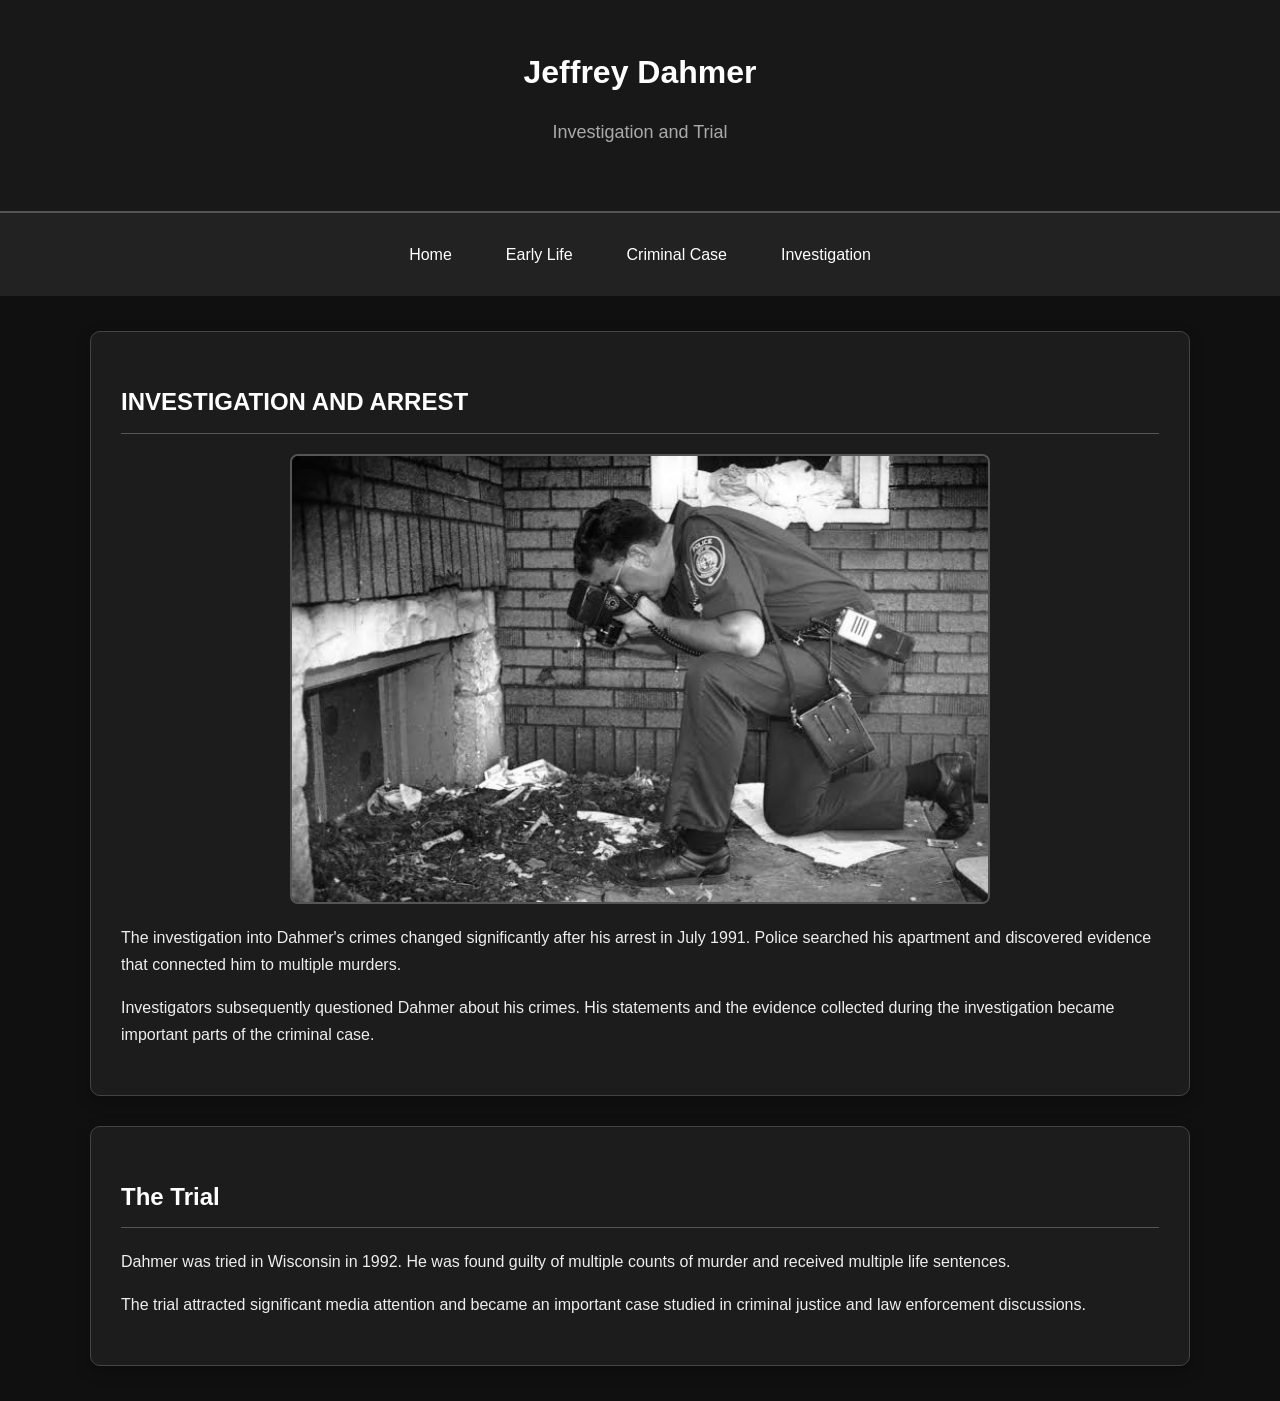
<file: index.html>
<!DOCTYPE html>
<html lang="en">
<head>
    <meta charset="UTF-8">
    <meta name="viewport" content="width=device-width, initial-scale=1.0">

    <title>Investigation | Jeffrey Dahmer</title>

    <link rel="stylesheet" href="style.css">


    <style>
        #investigation-heading {
            text-transform: uppercase;
        }

        .video-container {
            margin-top: 20px;
        }
    </style>
</head>

<body>

    <header>
        <h1>Jeffrey Dahmer</h1>
        <p>Investigation and Trial</p>
    </header>

    <nav>
        <a href="page 1.html">Home</a>
        <a href="page 2.html">Early Life</a>
        <a href="page 3.html">Criminal Case</a>
        <a href="page 4.html">Investigation</a>
    </nav>

    <main>

        <section class="card">

            <h2 id="investigation-heading">
                Investigation and Arrest
            </h2>

            <img
                src="investigation.png"
                class="page-image"
                alt="Police investigation"
            >

            <p>
                The investigation into Dahmer's crimes changed significantly
                after his arrest in July 1991. Police searched his apartment
                and discovered evidence that connected him to multiple
                murders.
            </p>

            <p>
                Investigators subsequently questioned Dahmer about his crimes.
                His statements and the evidence collected during the
                investigation became important parts of the criminal case.
            </p>

        </section>

        <section class="card">

            <h2>The Trial</h2>

            <p>
                Dahmer was tried in Wisconsin in 1992. He was found guilty
                of multiple counts of murder and received multiple life
                sentences.
            </p>

            <p>
                The trial attracted significant media attention and became
                an important case studied in criminal justice and law
                enforcement discussions.
            </p>

        </section>

    </main>

</body>
</html>
</file>
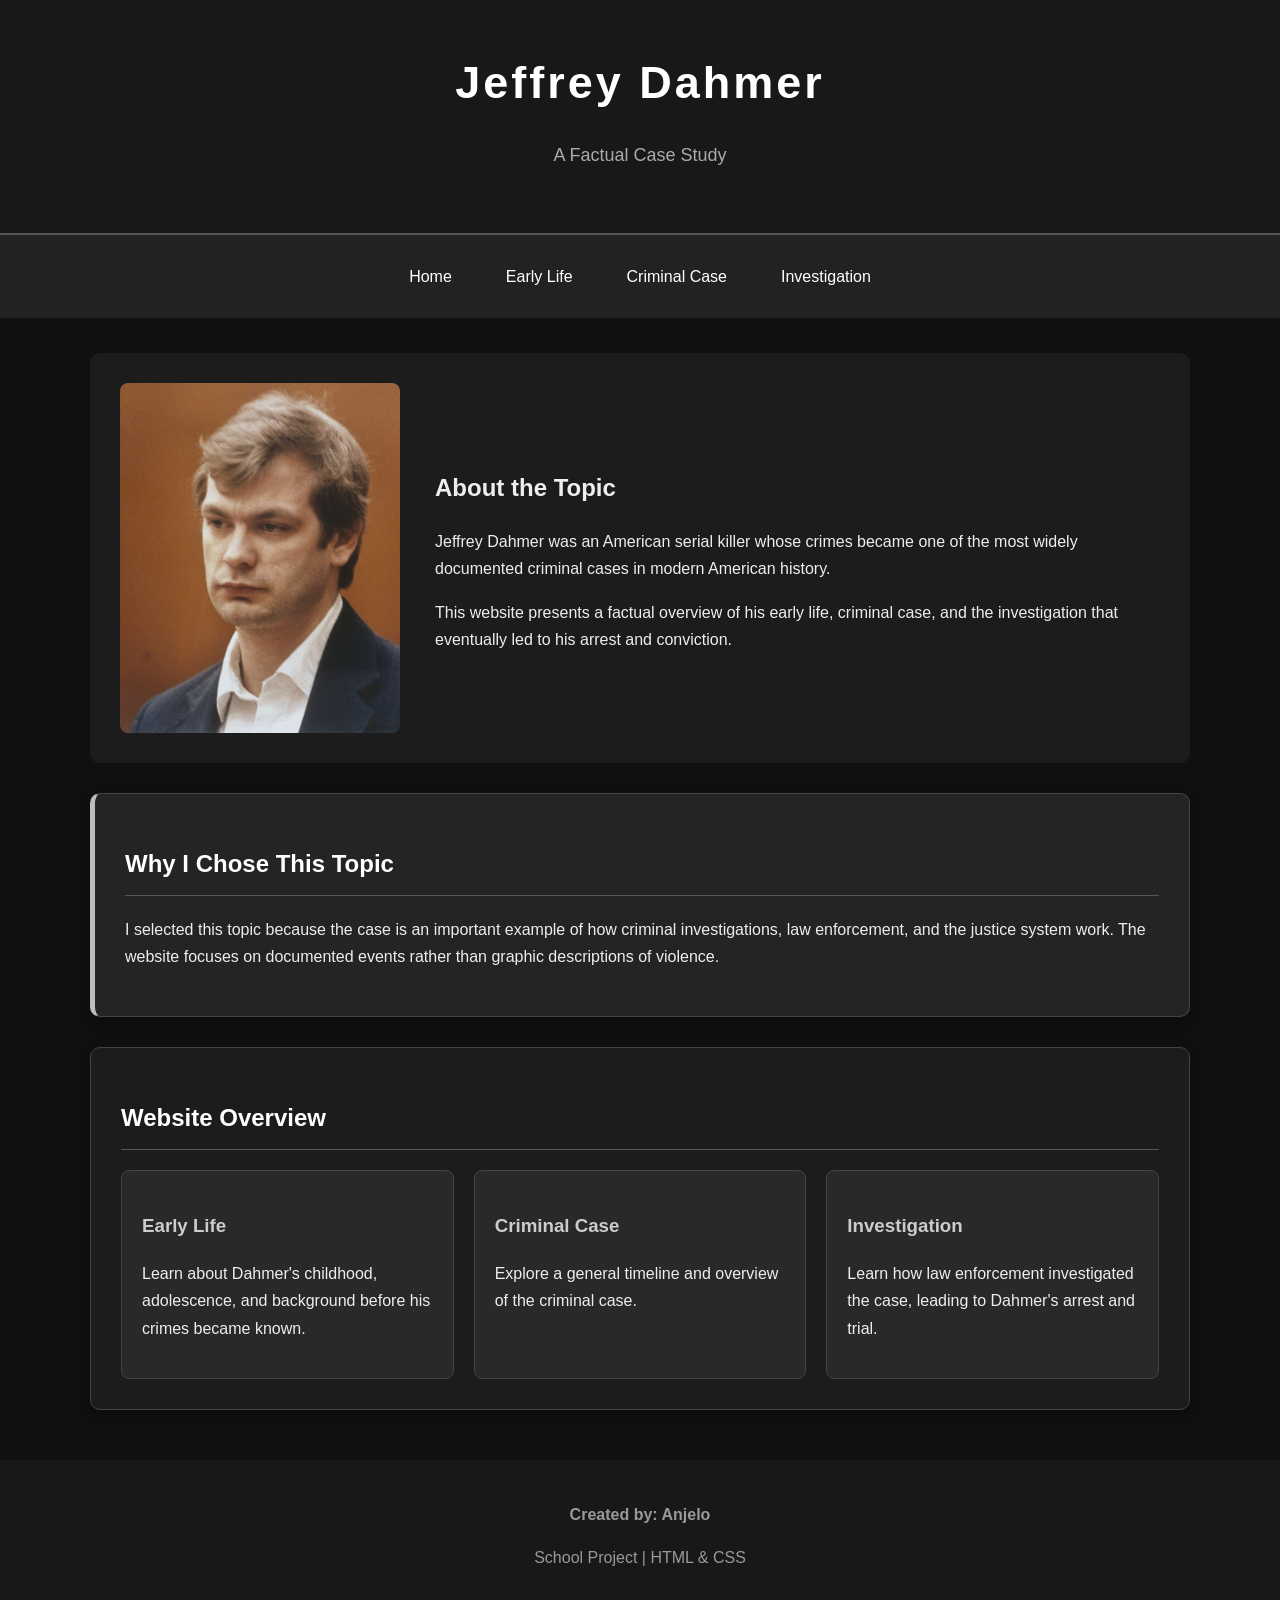
<file: page 1.html>
<!DOCTYPE html>
<html lang="en">
<head>
    <meta charset="UTF-8">
    <meta name="viewport" content="width=device-width, initial-scale=1.0">
    <title>Jeffrey Dahmer | Case Study</title>

    <link rel="stylesheet" href="style.css">
    
    <style>
        .intro-box {
            background-color: #242424;
            border-left: 5px solid #bdbdbd;
        }

        .intro-box h2 {
            color: #ffffff;
        }
    </style>
</head>

<body>

    <header>
        <h1 id="main-title">Jeffrey Dahmer</h1>
        <p>A Factual Case Study</p>
    </header>

    <nav>
        <a href="page 1.html">Home</a>
        <a href="page 2.html">Early Life</a>
        <a href="page 3.html">Criminal Case</a>
        <a href="page 4.html">Investigation</a>
    </nav>

    <main>

        <section class="hero">
            <img src="dahmer.png" alt="Jeffrey Dahmer">
            
            <div>
                <h2>About the Topic</h2>

                <p>
                    Jeffrey Dahmer was an American serial killer whose crimes
                    became one of the most widely documented criminal cases
                    in modern American history.
                </p>

                <p>
                    This website presents a factual overview of his early life,
                    criminal case, and the investigation that eventually led
                    to his arrest and conviction.
                </p>
            </div>
        </section>

        <section class="intro-box card">
            <h2>Why I Chose This Topic</h2>

            <p>
                I selected this topic because the case is an important example
                of how criminal investigations, law enforcement, and the
                justice system work. The website focuses on documented events
                rather than graphic descriptions of violence.
            </p>
        </section>

        <section class="card">
            <h2>Website Overview</h2>

            <div class="content-grid">

                <div class="mini-card">
                    <h3>Early Life</h3>
                    <p>
                        Learn about Dahmer's childhood, adolescence, and
                        background before his crimes became known.
                    </p>
                </div>

                <div class="mini-card">
                    <h3>Criminal Case</h3>
                    <p>
                        Explore a general timeline and overview of the
                        criminal case.
                    </p>
                </div>

                <div class="mini-card">
                    <h3>Investigation</h3>
                    <p>
                        Learn how law enforcement investigated the case,
                        leading to Dahmer's arrest and trial.
                    </p>
                </div>

            </div>
        </section>

    </main>

    <footer>
        <!-- INLINE CSS -->
        <p style="font-weight: bold;">Created by: Anjelo
        </p>
        <p>School Project | HTML & CSS</p>
    </footer>

</body>
</html>
</file>
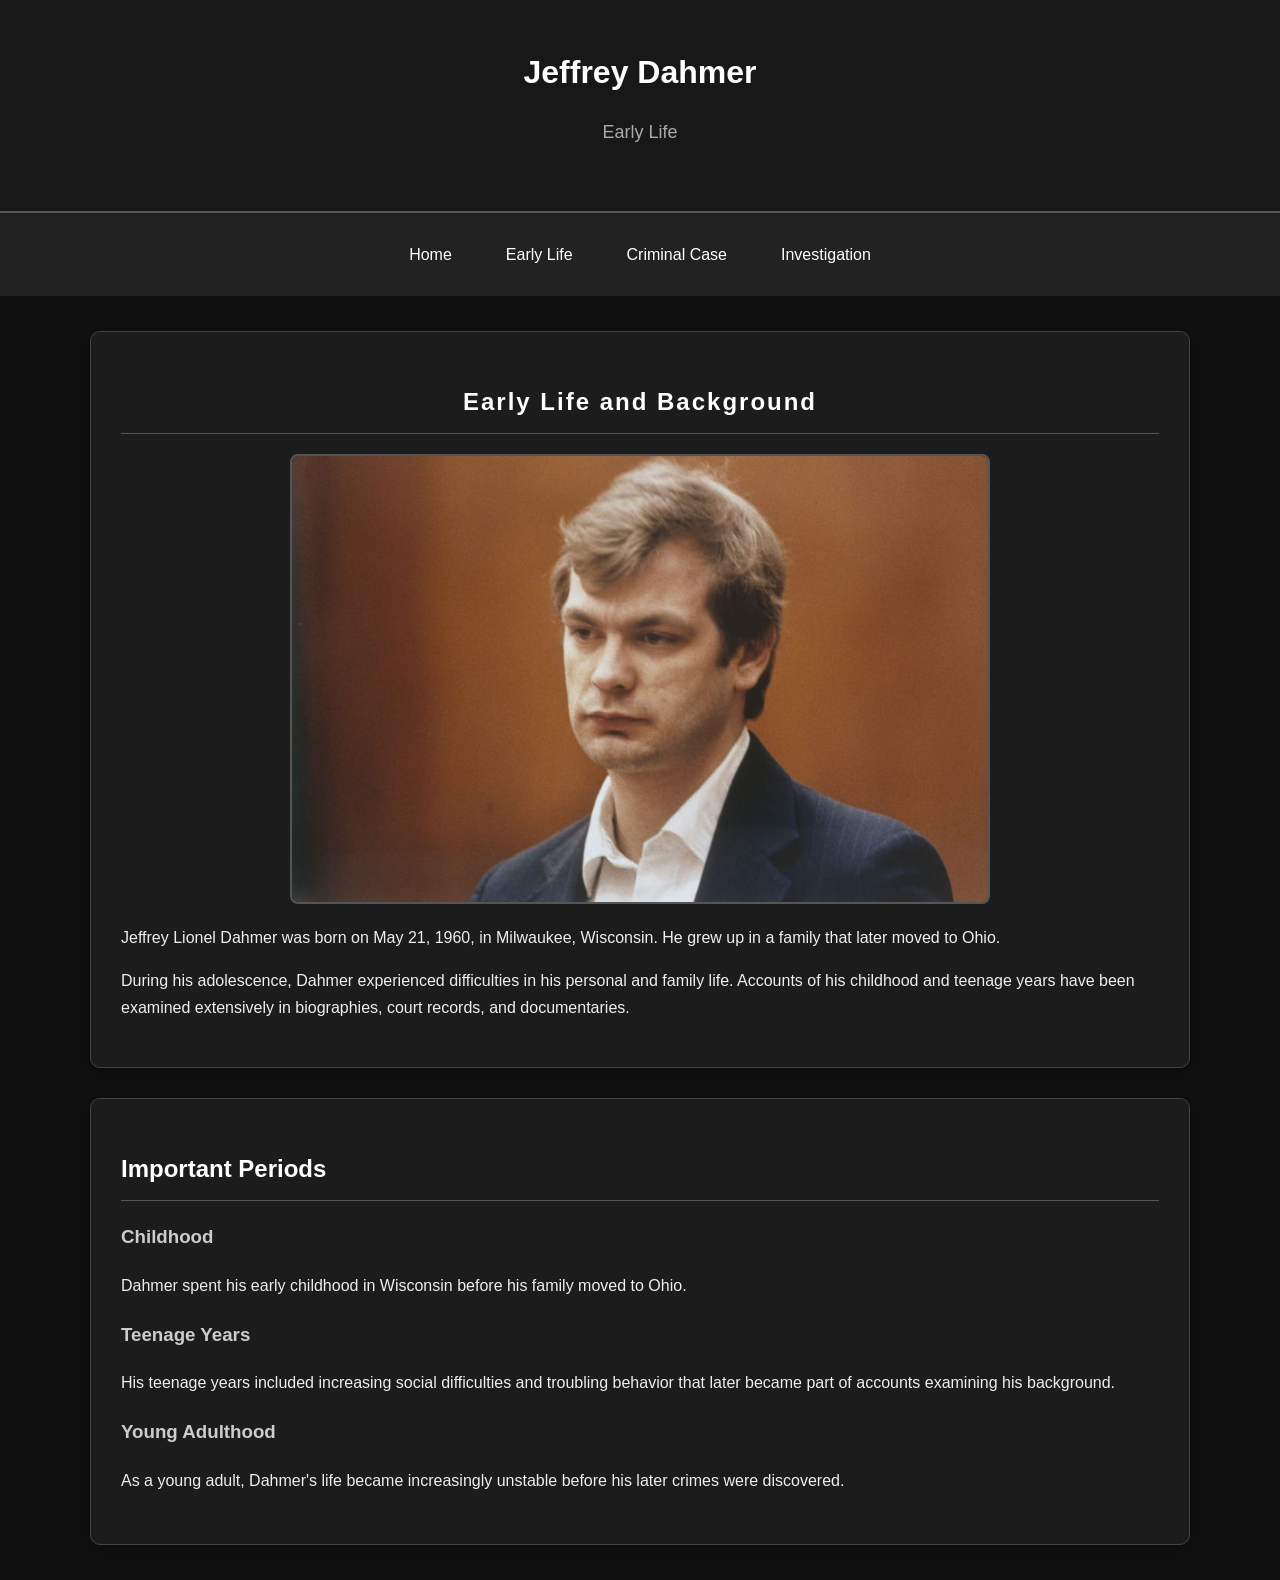
<file: page 2.html>
<!DOCTYPE html>
<html lang="en">
<head>
    <meta charset="UTF-8">
    <meta name="viewport" content="width=device-width, initial-scale=1.0">

    <title>Early Life | Jeffrey Dahmer</title>

    <link rel="stylesheet" href="style.css">


    <style>
        #early-title {
            text-align: center;
            letter-spacing: 2px;
        }

        .timeline-item {
            margin-bottom: 20px;
        }
    </style>
</head>

<body>

    <header>
        <h1>Jeffrey Dahmer</h1>
        <p>Early Life</p>
    </header>

    <nav>
        <a href="page 1.html">Home</a>
        <a href="page 2.html">Early Life</a>
        <a href="page 3.html">Criminal Case</a>
        <a href="page 4.html">Investigation</a>
    </nav>

    <main>

        <section class="card">
            <h2 id="early-title">Early Life and Background</h2>

            <img
                src="dahmer.png"
                class="page-image"
                alt="Jeffrey Dahmer"
            >

            <p>
                Jeffrey Lionel Dahmer was born on May 21, 1960, in Milwaukee,
                Wisconsin. He grew up in a family that later moved to Ohio.
            </p>

            <p>
                During his adolescence, Dahmer experienced difficulties in
                his personal and family life. Accounts of his childhood and
                teenage years have been examined extensively in biographies,
                court records, and documentaries.
            </p>
        </section>

        <section class="card">

            <h2>Important Periods</h2>

            <div class="timeline-item">
                <h3>Childhood</h3>
                <p>
                    Dahmer spent his early childhood in Wisconsin before his
                    family moved to Ohio.
                </p>
            </div>

            <div class="timeline-item">
                <h3>Teenage Years</h3>
                <p>
                    His teenage years included increasing social difficulties
                    and troubling behavior that later became part of accounts
                    examining his background.
                </p>
            </div>

            <div class="timeline-item">
                <h3>Young Adulthood</h3>
                <p>
                    As a young adult, Dahmer's life became increasingly
                    unstable before his later crimes were discovered.
                </p>
            </div>

        </section>

    </main>


</body>
</html>
</file>
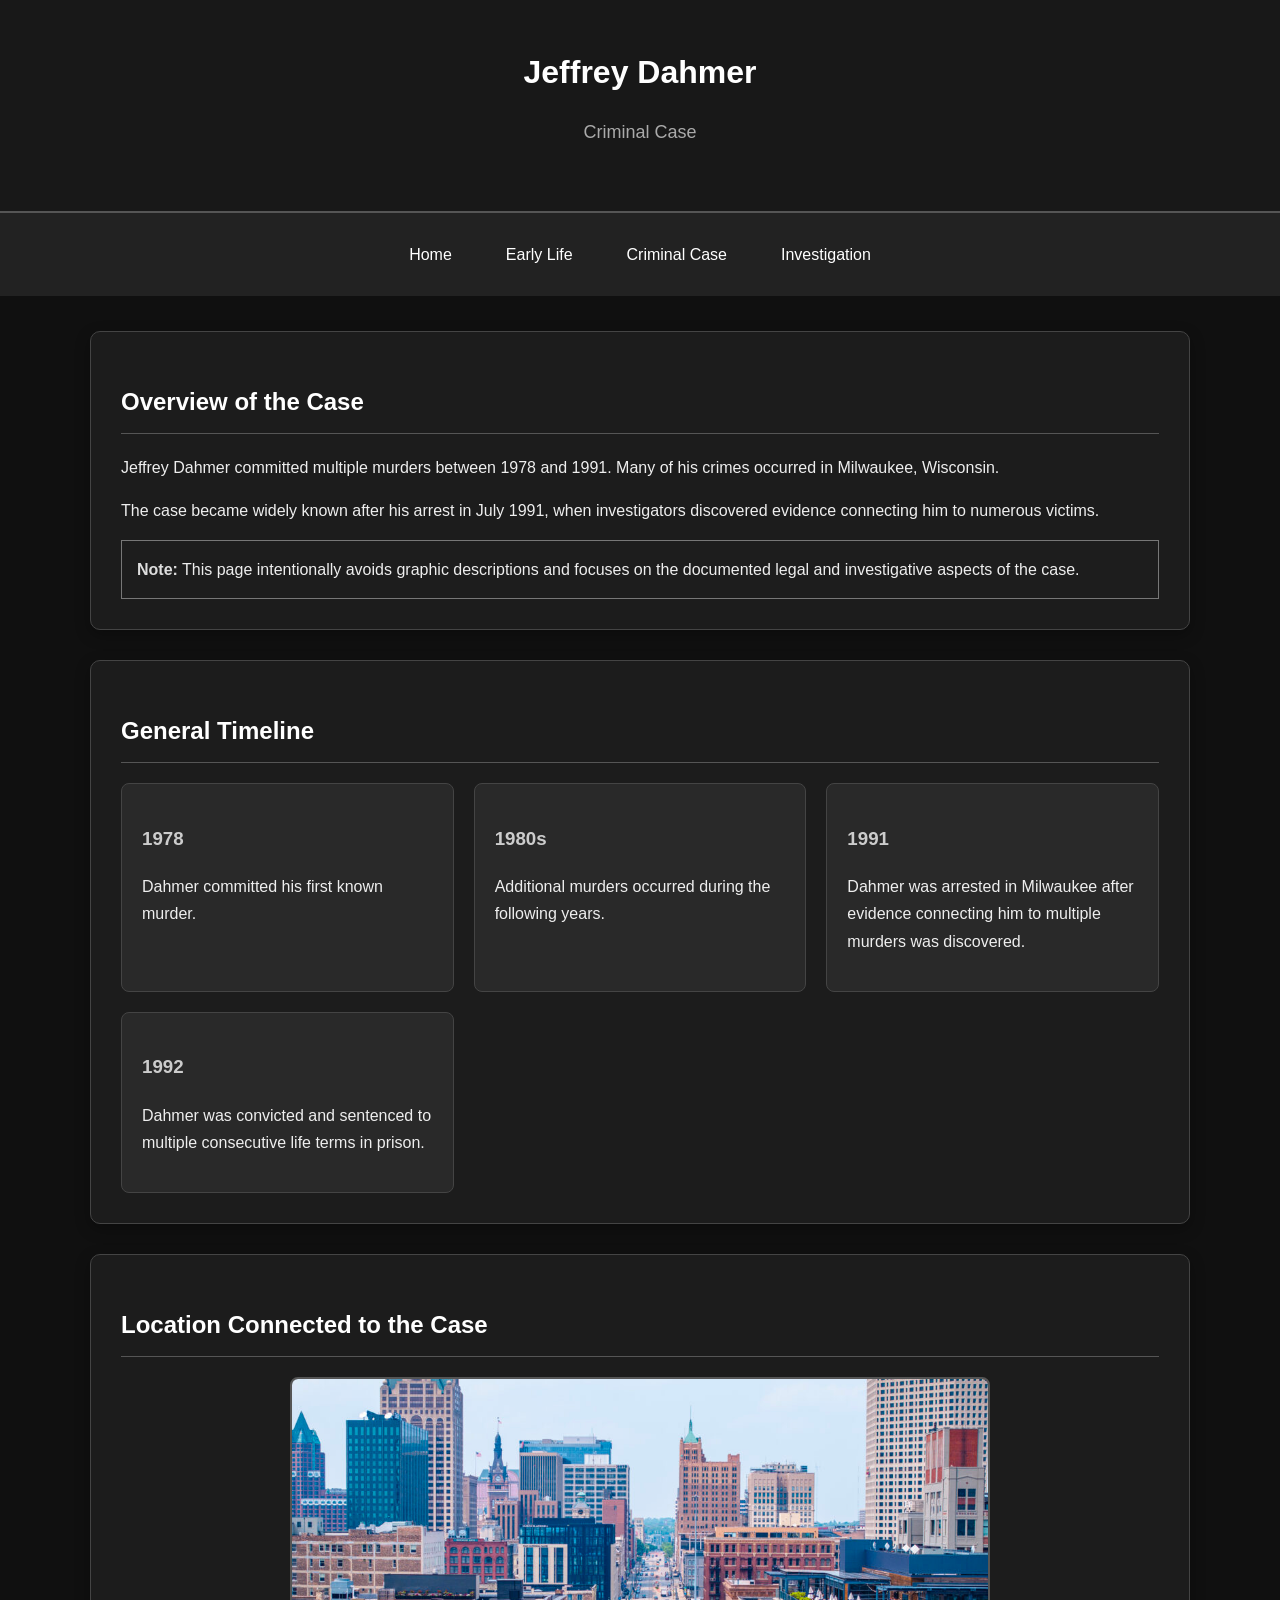
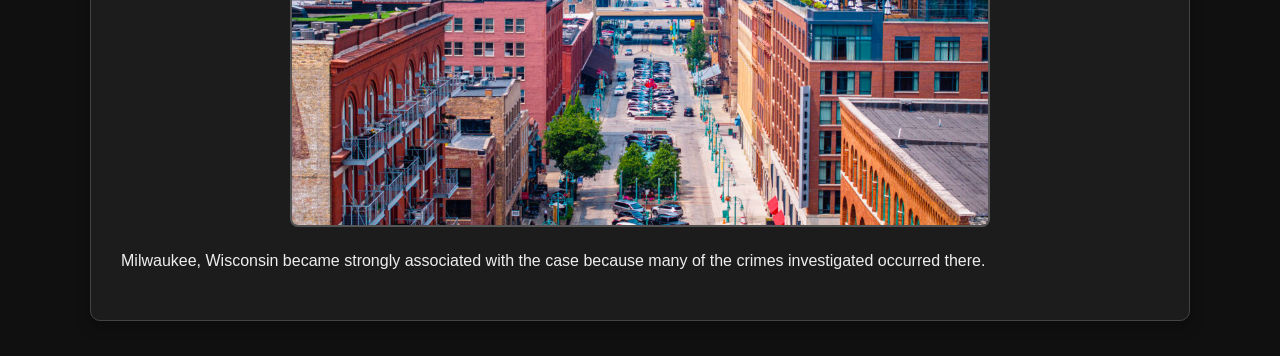
<file: page 3.html>
<!DOCTYPE html>
<html lang="en">
<head>
    <meta charset="UTF-8">
    <meta name="viewport" content="width=device-width, initial-scale=1.0">

    <title>Criminal Case | Jeffrey Dahmer</title>

    <link rel="stylesheet" href="style.css">


    <style>
        .warning {
            border: 1px solid #777;
            padding: 15px;
            background-color: #1d1d1d;
        }

        .warning strong {
            color: #dddddd;
        }
    </style>
</head>

<body>

    <header>
        <h1>Jeffrey Dahmer</h1>
        <p>Criminal Case</p>
    </header>

    <nav>
        <a href="page 1.html">Home</a>
        <a href="page 2.html">Early Life</a>
        <a href="page 3.html">Criminal Case</a>
        <a href="page 4.html">Investigation</a>
    </nav>

    <main>

        <section class="card">

            <h2>Overview of the Case</h2>

            <p>
                Jeffrey Dahmer committed multiple murders between 1978 and
                1991. Many of his crimes occurred in Milwaukee, Wisconsin.
            </p>

            <p>
                The case became widely known after his arrest in July 1991,
                when investigators discovered evidence connecting him to
                numerous victims.
            </p>

            <div class="warning">
                <strong>Note:</strong>
                This page intentionally avoids graphic descriptions and
                focuses on the documented legal and investigative aspects
                of the case.
            </div>

        </section>

        <section class="card">

            <h2>General Timeline</h2>

            <div class="content-grid">

                <div class="mini-card">
                    <h3>1978</h3>
                    <p>
                        Dahmer committed his first known murder.
                    </p>
                </div>

                <div class="mini-card">
                    <h3>1980s</h3>
                    <p>
                        Additional murders occurred during the following
                        years.
                    </p>
                </div>

                <div class="mini-card">
                    <h3>1991</h3>
                    <p>
                        Dahmer was arrested in Milwaukee after evidence
                        connecting him to multiple murders was discovered.
                    </p>
                </div>

                <div class="mini-card">
                    <h3>1992</h3>
                    <p>
                        Dahmer was convicted and sentenced to multiple
                        consecutive life terms in prison.
                    </p>
                </div>

            </div>

        </section>

        <section class="card">

            <h2>Location Connected to the Case</h2>

            <img
                src="milwaukee.png"
                class="page-image"
                alt="Milwaukee, Wisconsin"
            >

            <p>
                Milwaukee, Wisconsin became strongly associated with the case
                because many of the crimes investigated occurred there.
            </p>

        </section>

    </main>

</body>
</html>
</file>
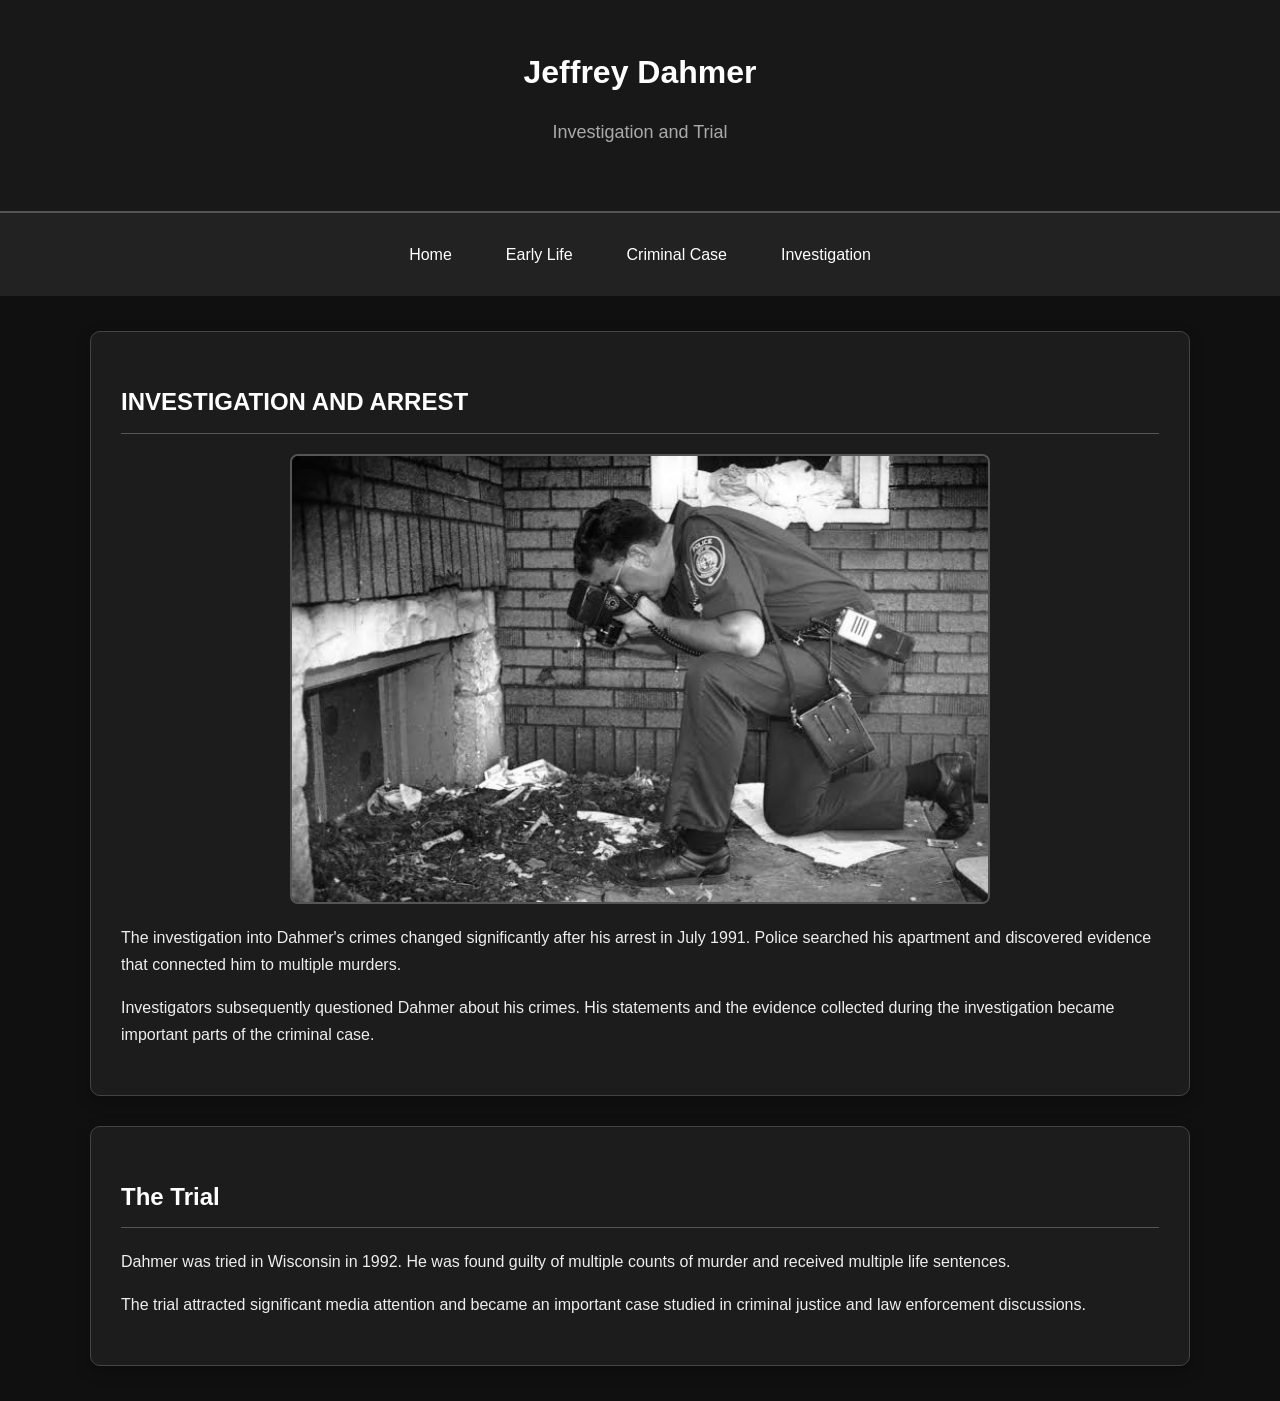
<file: page 4.html>
<!DOCTYPE html>
<html lang="en">
<head>
    <meta charset="UTF-8">
    <meta name="viewport" content="width=device-width, initial-scale=1.0">

    <title>Investigation | Jeffrey Dahmer</title>

    <link rel="stylesheet" href="style.css">


    <style>
        #investigation-heading {
            text-transform: uppercase;
        }

        .video-container {
            margin-top: 20px;
        }
    </style>
</head>

<body>

    <header>
        <h1>Jeffrey Dahmer</h1>
        <p>Investigation and Trial</p>
    </header>

    <nav>
        <a href="page 1.html">Home</a>
        <a href="page 2.html">Early Life</a>
        <a href="page 3.html">Criminal Case</a>
        <a href="page 4.html">Investigation</a>
    </nav>

    <main>

        <section class="card">

            <h2 id="investigation-heading">
                Investigation and Arrest
            </h2>

            <img
                src="investigation.png"
                class="page-image"
                alt="Police investigation"
            >

            <p>
                The investigation into Dahmer's crimes changed significantly
                after his arrest in July 1991. Police searched his apartment
                and discovered evidence that connected him to multiple
                murders.
            </p>

            <p>
                Investigators subsequently questioned Dahmer about his crimes.
                His statements and the evidence collected during the
                investigation became important parts of the criminal case.
            </p>

        </section>

        <section class="card">

            <h2>The Trial</h2>

            <p>
                Dahmer was tried in Wisconsin in 1992. He was found guilty
                of multiple counts of murder and received multiple life
                sentences.
            </p>

            <p>
                The trial attracted significant media attention and became
                an important case studied in criminal justice and law
                enforcement discussions.
            </p>

        </section>

    </main>

</body>
</html>
</file>
<file: style.css>
* {
    box-sizing: border-box;
}

body {
    margin: 0;
    font-family: Arial, Helvetica, sans-serif;
    background-color: #101010;
    color: #eeeeee;
    line-height: 1.7;
}

/* ID SELECTOR */

#main-title {
    font-size: 45px;
    letter-spacing: 3px;
}

header {
    text-align: center;
    padding: 45px 20px;
    background-color: #181818;
    border-bottom: 2px solid #555;
}

header h1 {
    margin: 0;
    color: #ffffff;
}

header p {
    color: #aaaaaa;
    font-size: 18px;
}


nav {
    display: flex;
    justify-content: center;
    flex-wrap: wrap;
    background-color: #222222;
    padding: 15px;
}

nav a {
    color: white;
    text-decoration: none;
    margin: 5px 15px;
    padding: 8px 12px;
    border-radius: 5px;
}

nav a:hover {
    background-color: #555555;
}

main {
    width: 90%;
    max-width: 1100px;
    margin: 35px auto;
}

/* CLASS SELECTOR */

.card {
    background-color: #1c1c1c;
    padding: 30px;
    margin-bottom: 30px;
    border-radius: 10px;
    border: 1px solid #444444;
    box-shadow: 0 5px 15px rgba(0, 0, 0, 0.3);
}

.card h2 {
    color: #ffffff;
    border-bottom: 1px solid #555;
    padding-bottom: 10px;
}

.card h3 {
    color: #cccccc;
}


.hero {
    display: flex;
    align-items: center;
    gap: 35px;
    background-color: #1c1c1c;
    padding: 30px;
    border-radius: 10px;
    margin-bottom: 30px;
}

.hero img {
    width: 280px;
    height: 350px;
    object-fit: cover;
    border-radius: 8px;
}

/* ================================
   CONTENT GRID
================================ */

.content-grid {
    display: grid;
    grid-template-columns: repeat(3, 1fr);
    gap: 20px;
}

.mini-card {
    background-color: #292929;
    padding: 20px;
    border-radius: 8px;
    border: 1px solid #444;
}

.mini-card:hover {
    transform: translateY(-3px);
    transition: 0.3s;
}

/* ================================
   IMAGES
================================ */

.page-image {
    display: block;
    width: 100%;
    max-width: 700px;
    max-height: 450px;
    object-fit: cover;
    margin: 20px auto;
    border-radius: 8px;
    border: 2px solid #555555;
}

/* ================================
   IFRAME
================================ */

iframe {
    border: 2px solid #555555;
    border-radius: 8px;
}

/* ================================
   FOOTER
================================ */

footer {
    text-align: center;
    background-color: #181818;
    color: #999999;
    padding: 25px;
    margin-top: 50px;
}

/* ================================
   RESPONSIVE DESIGN
================================ */

@media (max-width: 750px) {

    .hero {
        flex-direction: column;
        text-align: center;
    }

    .hero img {
        width: 220px;
        height: 280px;
    }

    .content-grid {
        grid-template-columns: 1fr;
    }

    #main-title {
        font-size: 32px;
    }

    nav a {
        margin: 4px;
    }
}
</file>
